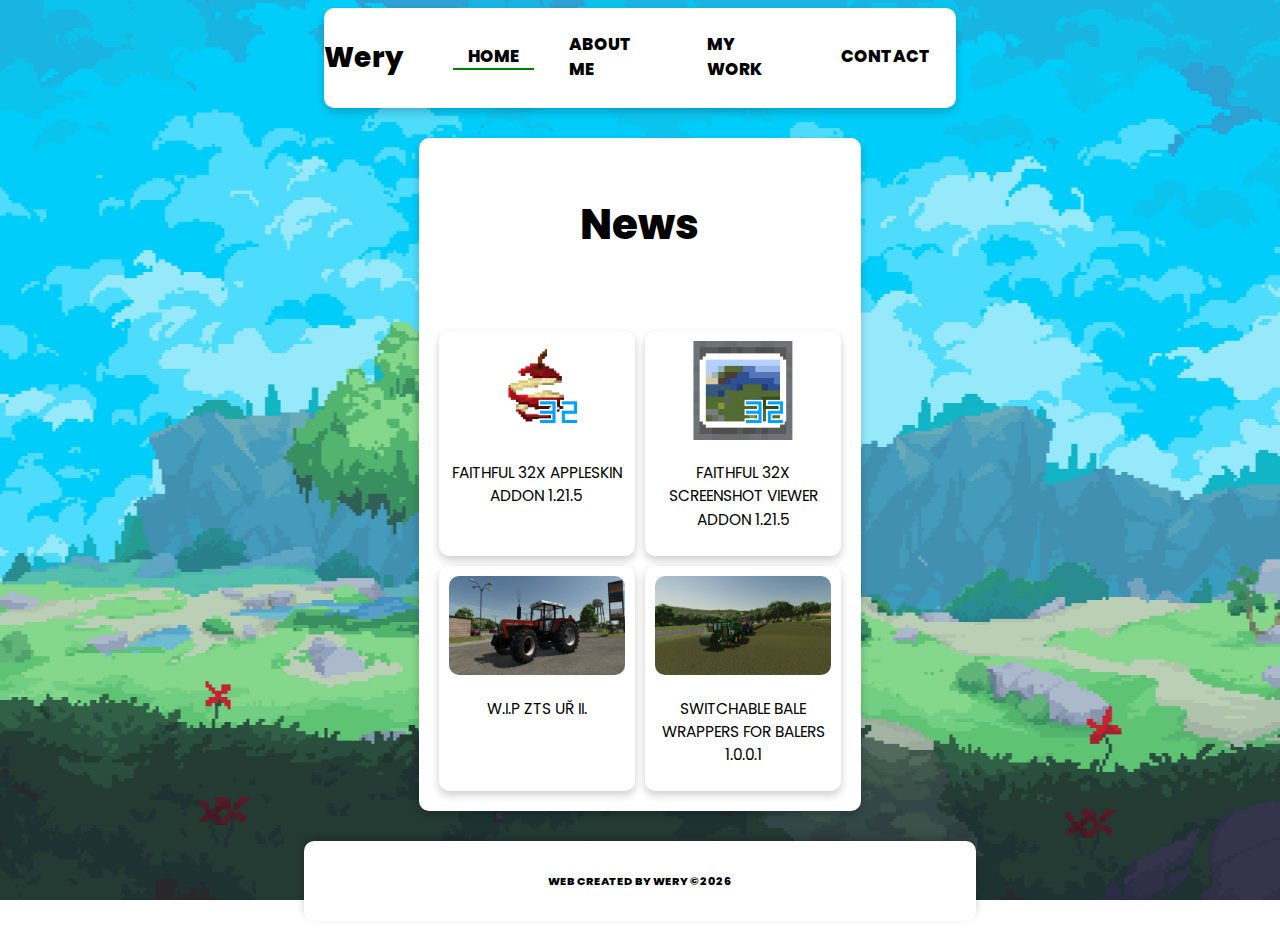
<file: index.html>
<!DOCTYPE html>
<html lang="en-us">
<head>
    <meta charset="UTF-8">
    <meta name="viewport" content="width=device-width, initial-scale=1.0">
    <link rel="stylesheet" type="text/css" href="style.css">
    <link rel="icon" type="image/png" href="favicon.png">
    <title>Wery</title>
    <meta name="description" content="Official website of Lukáš Ruffer. Here you will find news, information about me, my work and contact information.">
    <meta name="keywords" content="Wery, news, about me, my work, contact, website">
</head>
<body>
    <header>
        <div>
            <h1>Wery</h1>
        </div>
        <nav>
            <ul>
                <li><a class="active" href="index.html">Home</a></li>
                <li><a href="omne.html">About Me</a></li>
                <li><a href="mojeprace.html">My Work</a></li>
                <li><a href="kontakt.html">Contact</a></li>
            </ul>
        </nav>
    </header>
    <main>
        <article>
            <div class="title">
                <h2>News</h2>
            </div>
            <div class="container">
                <div class="first">
                    <a href="https://modrinth.com/resourcepack/faithful-32x-appleskin-addon/version/ulvmRXsO" target="_blank">
                        <img src="ASA.png" alt="Faithful 32x AppleSkin Addon icon">
                        <p>Faithful 32x AppleSkin Addon 1.21.5</p>
                    </a>
                </div>
                <div class="second">
                    <a href="https://modrinth.com/resourcepack/faithful-32x-screenshot-viewer-addon/version/OFxbmZyA" target="_blank">
                        <img src="SVA.png" alt="Faithful 32x Screenshot Viewer Addon icon">
                        <p>Faithful 32x Screenshot Viewer Addon 1.21.5</p>
                    </a>
                </div>
                <div class="third">
                    <a href="https://www.kingmods.net/en/fs25/work-in-progress/1488/zts-ur-ii" target="_blank">
                        <img src="ZTS UR II.jpg" alt="ZTS UR II">
                        <p>W.I.P ZTS UŘ II.</p>
                    </a>
                </div>
                <div class="fourth">
                    <a href="https://www.farming-simulator.com/mod.php?mod_id=303862&title=fs2025" target="_blank">
                        <img src="SBWB.jpg" alt="Switchable Bale Wrappers For Balers">
                        <p>Switchable Bale Wrappers For Balers 1.0.0.1</p>
                    </a>
                </div>
            </div>
        </article>
    </main>
    <footer>
        <p>Web created by Wery &copy;2026</p>
    </footer>
</body>
</html>
</file>
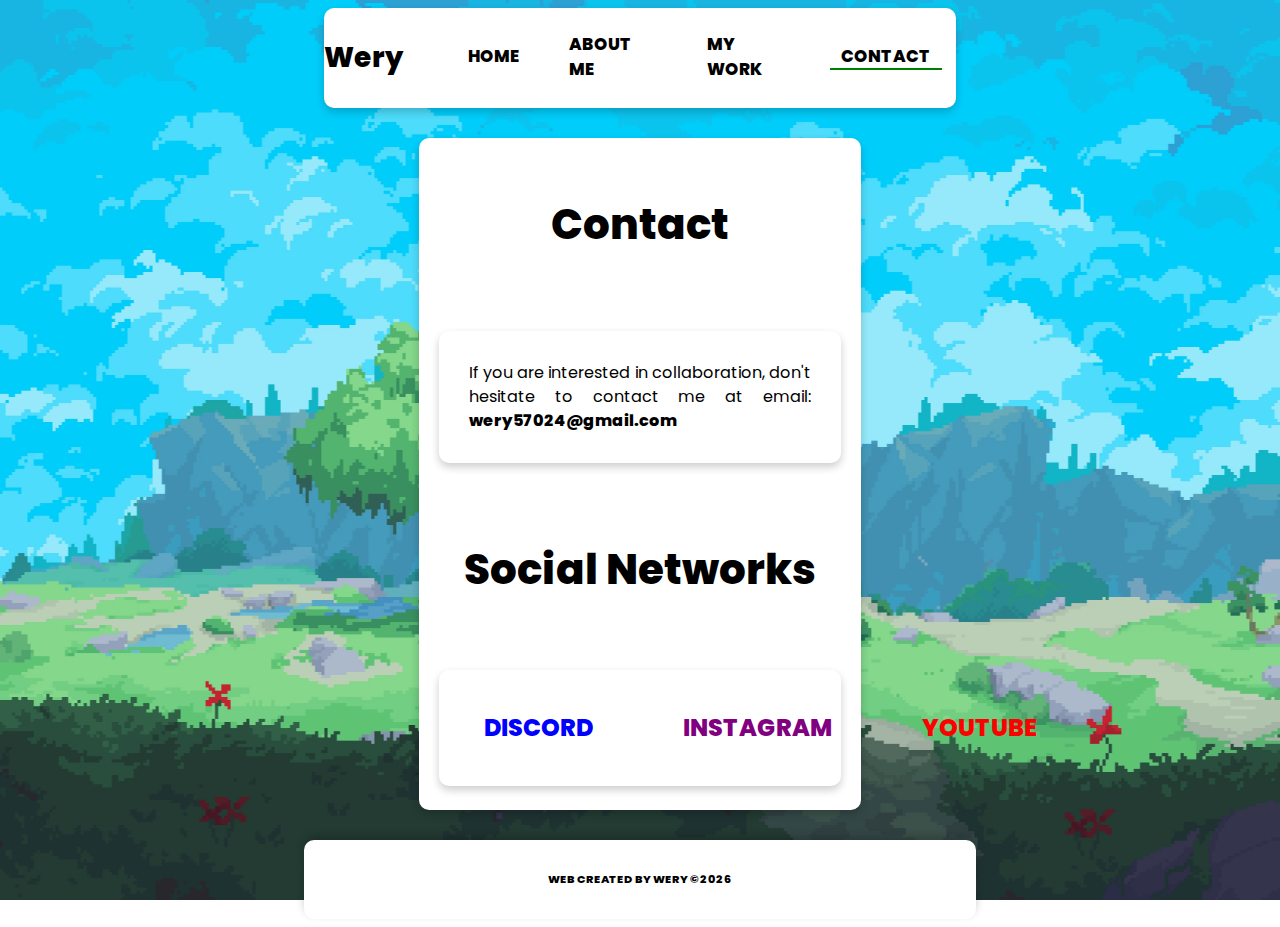
<file: kontakt.html>
<!DOCTYPE html>
<html lang="en-us">
<head>
    <meta charset="UTF-8">
    <meta name="viewport" content="width=device-width, initial-scale=1.0">
    <link rel="stylesheet" type="text/css" href="style.css">
    <link rel="icon" type="image/png" href="favicon.png">
    <title>Wery - Contact | Get in Touch</title>
    <meta name="description" content="Contact Lukáš Ruffer - email, social networks and other ways to get in touch. Collaborations and inquiries welcome.">
    <meta name="keywords" content="contact, Lukáš Ruffer, email, social media, collaboration, Facebook, Instagram, YouTube">
    <meta name="author" content="Lukáš Ruffer">
    <meta name="robots" content="index, follow">
    <meta property="og:title" content="Wery - Contact | Get in Touch">
    <meta property="og:description" content="Contact Lukáš Ruffer - email, social networks and other ways to get in touch.">
    <meta property="og:type" content="website">
    <meta property="og:url" content="https://yourwebsite.com/kontakt.html">
    <link rel="canonical" href="https://yourwebsite.com/kontakt.html">  
</head>
<body>
    <header>
        <div>
            <h1>Wery</h1>
        </div>
        <nav>
            <ul>
                <li><a href="index.html">Home</a></li>
                <li><a href="omne.html">About Me</a></li>
                <li><a href="mojeprace.html">My Work</a></li>
                <li><a class="active" href="kontakt.html">Contact</a></li>
            </ul>
        </nav>
    </header>
    <main>
        <article>
            <div class="title">
                <h2>Contact</h2>
            </div>
            <div class="text">
                <div>
                    <p>If you are interested in collaboration, don't hesitate to contact me at email: <a href="mailto:wery57024@gmail.com">wery57024@gmail.com</a></p>
                </div>
            </div>
            <div class="title">
                <h2>Social Networks</h2>
            </div>
            <div class="list">
                <ul>
                    <li><a id="dc" href="https://discord.gg/CZ6BsG8tW3" target="_blank">Discord</a></li>
                    <li><a id="ig" href="https://www.instagram.com/wery_cz/" target="_blank">Instagram</a></li>
                    <li><a id="yt" href="https://www.youtube.com/@Wery08" target="_blank">YouTube</a></li>
                </ul>
            </div>
        </article>
    </main>
    <footer>
        <p>Web created by Wery &copy;2026</p>
    </footer>
</body>
</html>
</file>
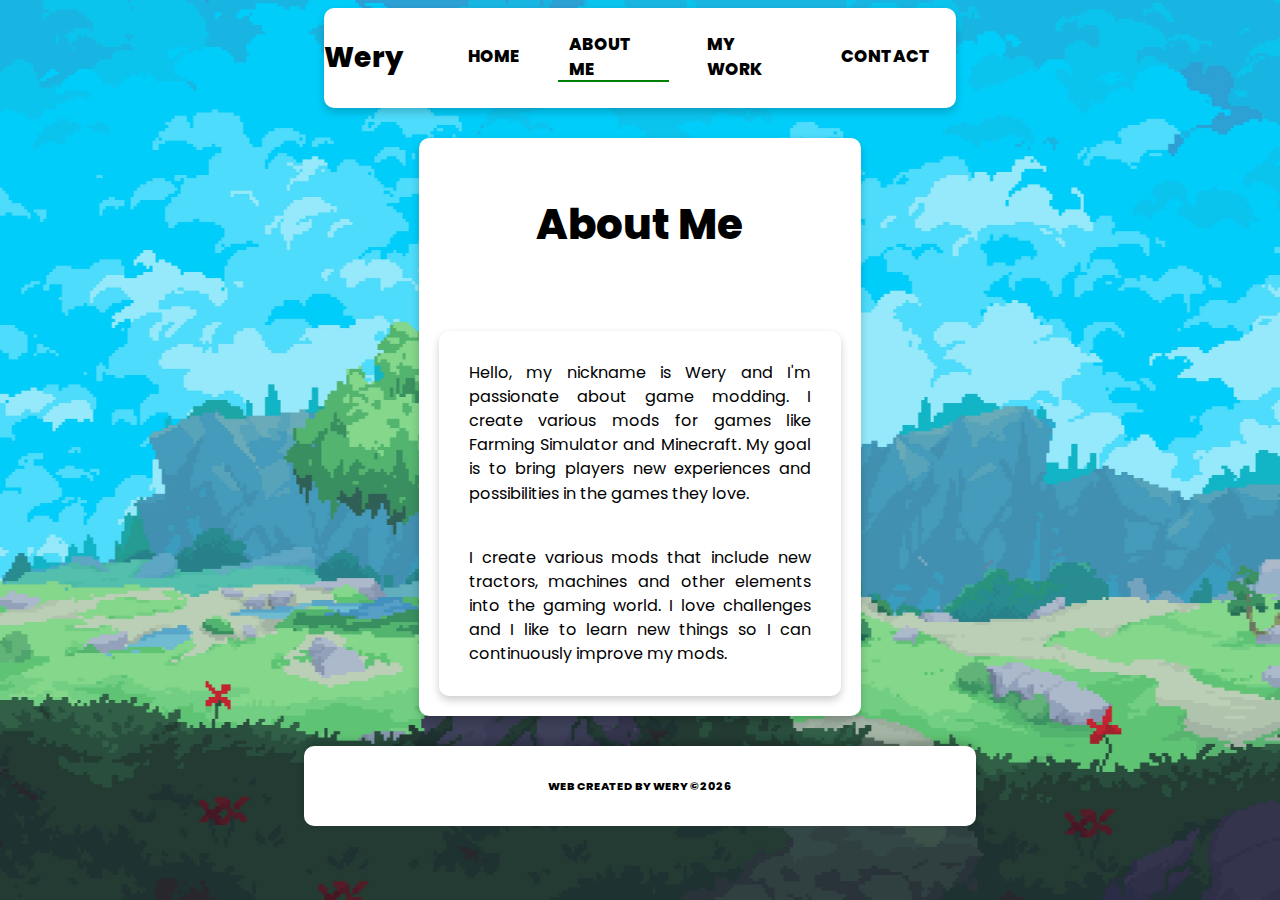
<file: omne.html>
<!DOCTYPE html>
<html lang="en-us">
<head>
    <meta charset="UTF-8">
    <meta name="viewport" content="width=device-width, initial-scale=1.0">
    <link rel="stylesheet" type="text/css" href="style.css">
    <link rel="icon" type="image/png" href="favicon.png">
    <title>Wery - About Me</title>
    <meta name="description" content="Lukáš Ruffer - passionate game modder for Farming Simulator and Minecraft. Bringing new experiences and possibilities into the gaming world.">
    <meta name="keywords" content="Lukáš Ruffer, game modding, Farming Simulator, Minecraft, game mods, tractors, game machines">
</head>
<body>
    <header>
        <div>
            <h1>Wery</h1>
        </div>
        <nav>
            <ul>
                <li><a href="index.html">Home</a></li>
                <li><a class="active" href="omne.html">About Me</a></li>
                <li><a href="mojeprace.html">My Work</a></li>
                <li><a href="kontakt.html">Contact</a></li>
            </ul>
        </nav>
    </header>
    <main>
        <article>
            <div class="title">
                <h2>About Me</h2>
            </div>
            <div class="text">
                <div>
                    <p>Hello, my nickname is Wery and I'm passionate about game modding. I create various mods for games like Farming Simulator and Minecraft. My goal is to bring players new experiences and possibilities in the games they love.</p>
                    <p>I create various mods that include new tractors, machines and other elements into the gaming world. I love challenges and I like to learn new things so I can continuously improve my mods.</p>
                </div>
            </div>
        </article>
    </main>
    <footer>
        <p>Web created by Wery &copy;2026</p>
    </footer>
</body>
</html>
</file>
<file: style.css>
@font-face {
    font-family: Poppins;
    src: url("Poppins-Regular.ttf");
    font-weight: normal;
    font-style: normal;
}

@font-face {
    font-family: Poppins;
    src: url("Poppins-ExtraBold.ttf");
    font-weight: bold;
    font-style: normal;
}

@font-face {
    font-family: Poppins;
    src: url("Poppins-Italic.ttf");
    font-weight: normal;
    font-style: italic;
}

/* body */
body {
    font-size: 14px;
    font-family: "Poppins", Arial, sans-serif;
    line-height: 1.5;
    background-image: url("background.jpg");
    background-repeat: no-repeat;
    background-size: cover;
    background-attachment: fixed;
    background-position: center;
}

/* header */
header {
    height: 100px;
    width: 50%;
    background-color: white;
    color: black;
    display: flex;
    justify-content: space-evenly;
    align-items: center;
    margin: 0 auto;
    border-radius: 10px;
    box-shadow: 0 4px 8px rgba(0, 0, 0, 0.2);
}

/* nav */
nav ul {
    list-style-type: none;
    display: flex;
    align-items: center;
    height: 100%;
    justify-content: space-around;
    position: relative;
}

nav ul a {
    position: relative;
    text-decoration: none;
    color: black;
    text-transform: uppercase;
    font-weight: bold;
    font-size: 1.2em;
    padding: 0 25px;
    display: flex;
    align-items: center;
    height: 100%;
    transition: color 0.3s ease; 
    border-bottom: 2px solid transparent;
}

nav ul a::after {
    content: "";
    position: absolute;
    left: 10%;
    bottom: 0;
    width: 0;
    height: 2px;
    background-color: green;
    transition: width 0.3s ease;
}

nav ul a:hover::after, nav ul a.active::after {
    width: 80%;
    left: 10%;
}

/* article */
article {
    margin: 30px auto;
    background-color: white;
    border-radius: 10px;
    box-shadow: 0 4px 8px rgba(0, 0, 0, 0.2);
    width: 35%;
    text-align: center;
}

/* div title */
.title {
    text-align: center;
    font-size: 2em;
    font-weight: bold;
    margin: 0 auto;
    padding: 20px 0 20px 0;
}

/* div container */
div.container {
    display: grid;
    grid-template-columns: 1fr 1fr;
    grid-auto-rows: minmax(200px, auto);
    gap: 10px;
    margin: 0 auto;
    padding: 20px;
}

div.first {
    grid-column: 1;
    grid-row: 1;
    text-align: center;
}

div.second {
    grid-column: 2;
    grid-row: 1;
    text-align: center;
}

div.third {
    grid-column: 1;
    grid-row: 2;
    text-align: center;
}

div.fourth {
    grid-column: 2;
    grid-row: 2;
    text-align: center;
}

div.container > div {
    background-color: white;
    padding: 10px 10px 10px 10px;
    border-radius: 10px;
    box-shadow: 0 4px 8px rgba(0, 0, 0, 0.2);
}

div.container > div img {
    width: 100%;  
    height: auto;
    object-fit: cover;
    border-radius: 10px;
    box-sizing: border-box;
    transition: color 0.3s ease;
}

div.container > div a {
    text-decoration: none;
    color: black;
    text-transform: uppercase;
    font-size: 1.1em;
    transition: color 0.5s ease;
}

div.container > div img:hover {
    transform: scale(1.01);
    transition: all 0.3s ease;
    border-radius: 10px;
    box-shadow: 0 4px 8px rgba(0, 0, 0, 0.2);
}

div.container > div a:hover {
    color: darkgray;
    transition: color 0.5s ease;
}

/* div text */
div.text {
    margin: 0 auto;
    padding: 20px;
}

div.text > div {
    background-color: white;
    padding: 10px 10px 10px 10px;
    border-radius: 10px;
    box-shadow: 0 4px 8px rgba(0, 0, 0, 0.2);
}

div.text > div p {
    text-align: justify;
    font-size: 1.15em;
    line-height: 1.5em;
    margin: 0 auto;
    padding: 20px;
}

div.text > div a {
    text-decoration: none;
    color: black;
    font-weight: bold;
}

div.text > div a:hover {
    color: darkgray;
}

/* div list */
div.list {
    padding: 0 20px 10px 20px;
}

div.list > ul {
    padding: 20px 0 20px;
    list-style-type: none;
    display: flex;
    align-items: center;
    justify-content: space-around;
    position: relative;
    border-radius: 10px;
    box-shadow: 0 4px 8px rgba(0, 0, 0, 0.2);
}

div.list > ul a {
    text-decoration: none;
    color: black;
    text-transform: uppercase;
    font-weight: bold;
    font-size: 1.7em;
    margin: 10px 25px 10px 25px;
    padding: 10px 20px 10px 20px;
    display: flex;
}

div.list > ul li a#dc {
    text-decoration: none;
    color: blue;
}

div.list > ul li a#ig {
    text-decoration: none;
    color: purple;
}

div.list > ul li a#yt {
    text-decoration: none;
    color: red;
}

div.list > ul li a:hover {
    box-shadow: 0 4px 8px rgba(0, 0, 0, 0.2);
    transition: all 0.3s ease;
    border-radius: 10px;
}

/* footer */
footer {
    color: black;
    background-color: white;
    text-align: center;
    padding: 20px;
    position: relative;
    bottom: 0;
    width: 50%;
    box-shadow: 0 -4px 8px rgba(0, 0, 0, 0.2);
    text-transform: uppercase;
    font-weight: bold;
    font-size: 0.8em;
    margin: 0 auto;   
    border-radius: 10px;
    margin-top: 20px;
}
</file>
